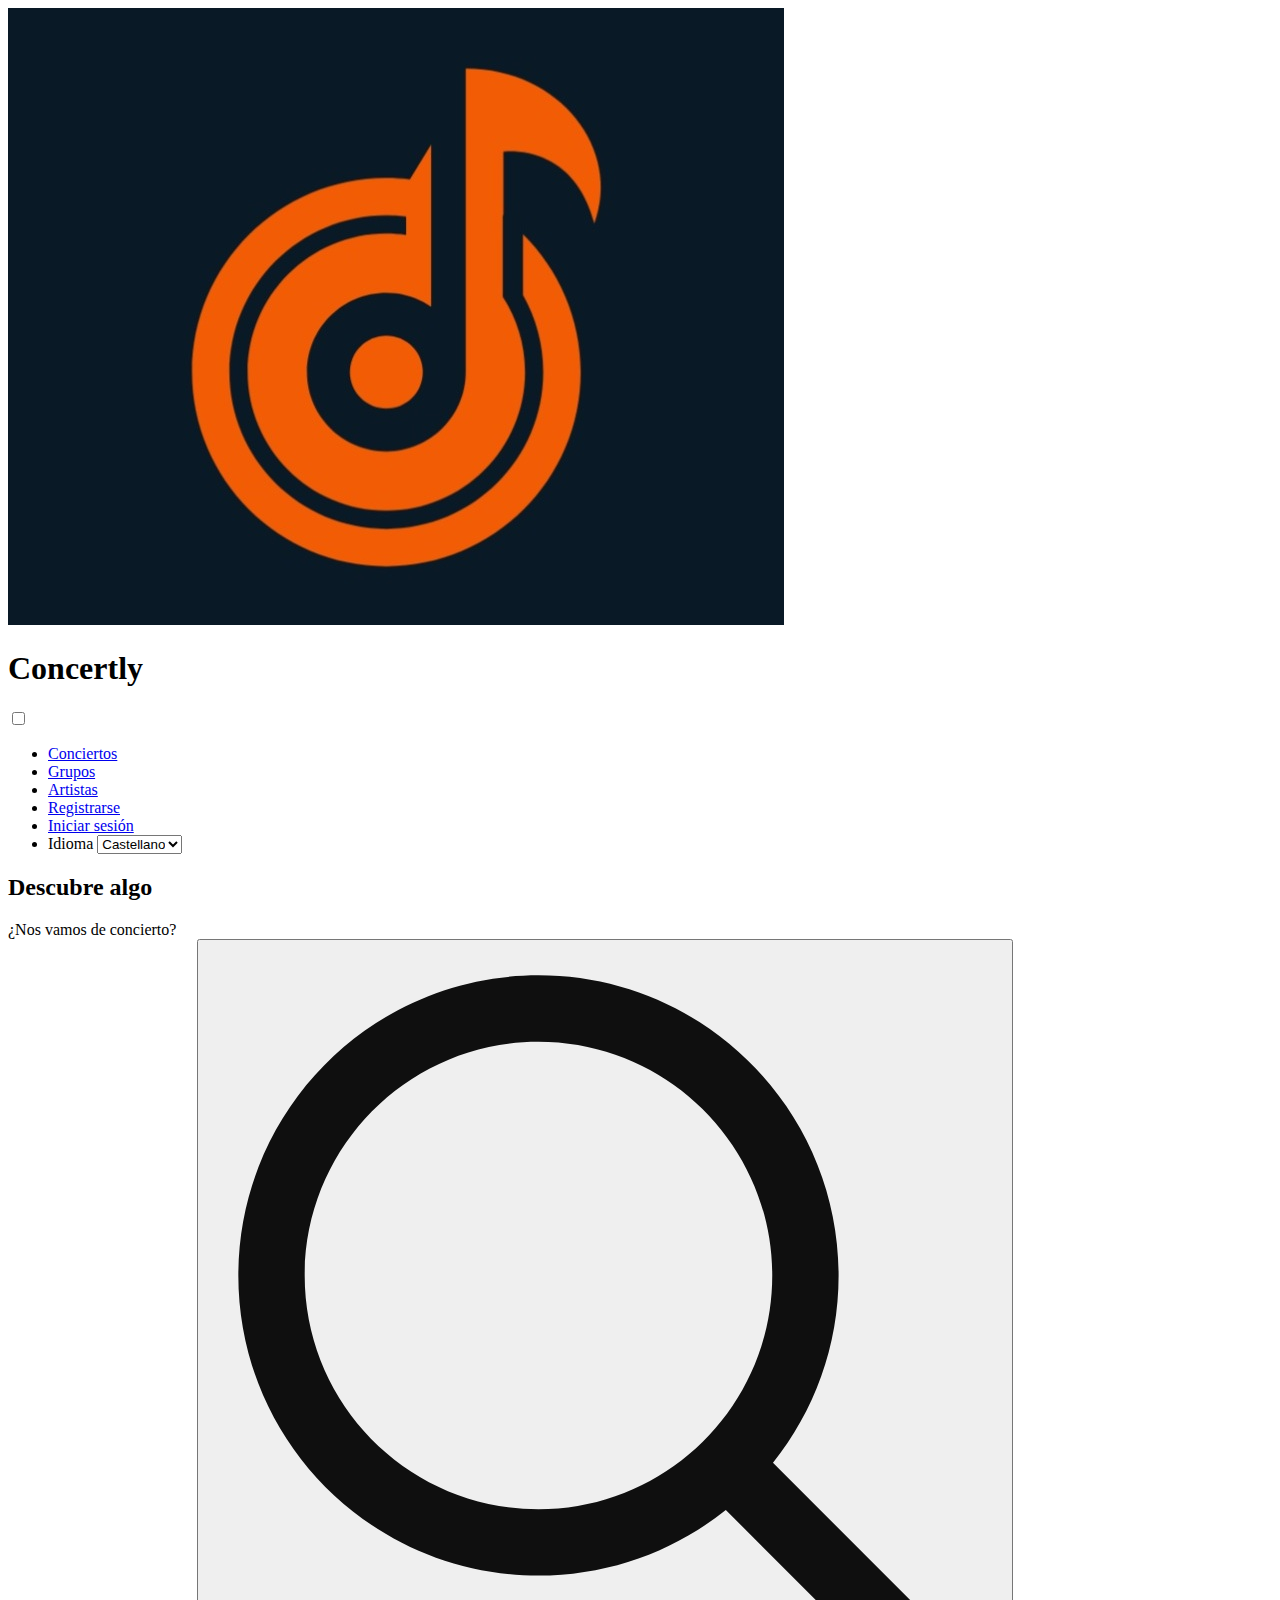
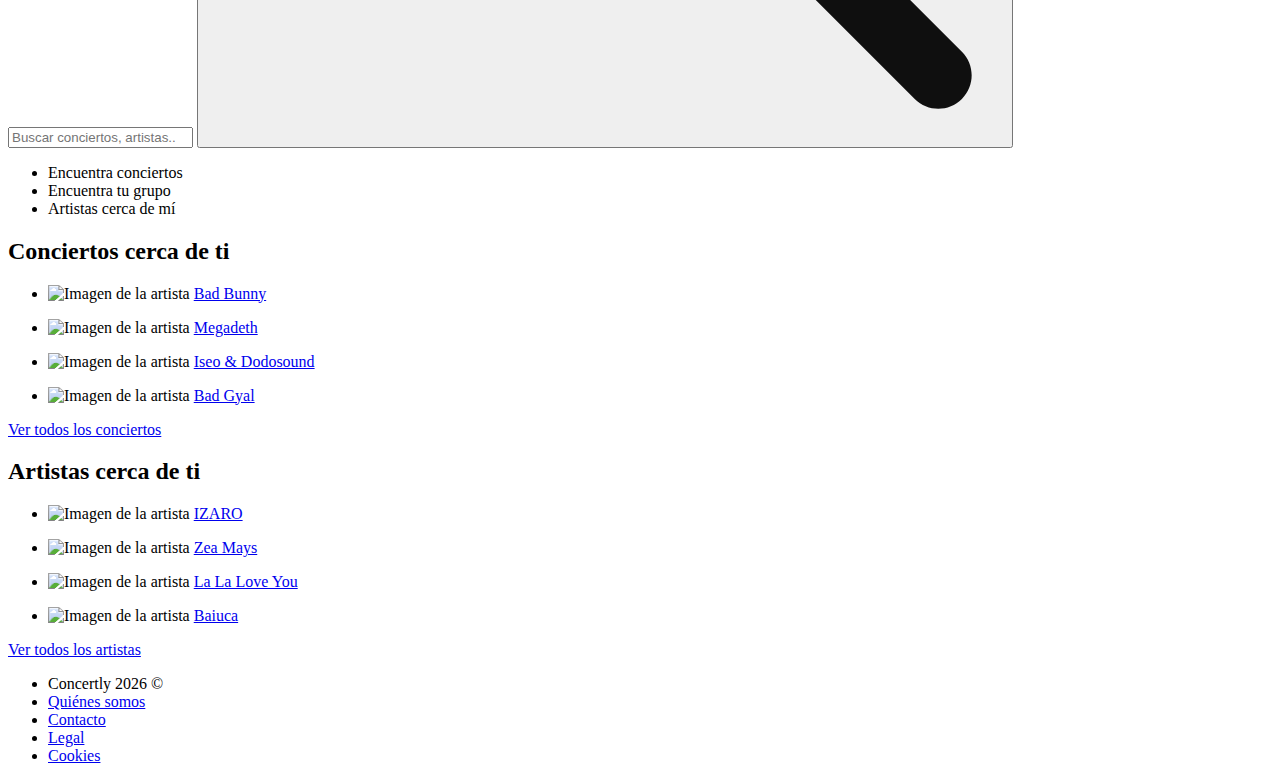
<file: index.html>
<!DOCTYPE html>
<html lang="es">
    <head>
        <meta charset="UTF-8">
        <meta name="viewport" content="width=device-width, initial-scale=1.0">
        <title>Concertly</title>
        <link rel="stylesheet" href="http://127.0.0.1:5500/css/styles.css?_cacheOverride=1772286299751">
        <link rel="apple-touch-icon" sizes="57x57" href="assets/img/favicon/apple-icon-57x57.png">
        <link rel="apple-touch-icon" sizes="60x60" href="assets/img/favicon/apple-icon-60x60.png">
        <link rel="apple-touch-icon" sizes="72x72" href="assets/img/favicon/apple-icon-72x72.png">
        <link rel="apple-touch-icon" sizes="76x76" href="assets/img/favicon/apple-icon-76x76.png">
        <link rel="apple-touch-icon" sizes="114x114" href="assets/img/favicon/apple-icon-114x114.png">
        <link rel="apple-touch-icon" sizes="120x120" href="assets/img/favicon/apple-icon-120x120.png">
        <link rel="apple-touch-icon" sizes="144x144" href="assets/img/favicon/apple-icon-144x144.png">
        <link rel="apple-touch-icon" sizes="152x152" href="assets/img/favicon/apple-icon-152x152.png">
        <link rel="apple-touch-icon" sizes="180x180" href="assets/img/favicon/apple-icon-180x180.png">
        <link rel="icon" type="image/png" sizes="192x192"  href="assets/img/favicon/android-icon-192x192.png">
        <link rel="icon" type="image/png" sizes="32x32" href="assets/img/favicon/favicon-32x32.png">
        <link rel="icon" type="image/png" sizes="96x96" href="assets/img/favicon/favicon-96x96.png">
        <link rel="icon" type="image/png" sizes="16x16" href="assets/img/favicon/favicon-16x16.png">
        <link rel="manifest" href="assets/img/favicon/922974283b2093103adbcacbc9b8aaad.ico/manifest.json">
        <meta name="msapplication-TileColor" content="#ffffff">
        <meta name="msapplication-TileImage" content="assets/img/favicon/ms-icon-144x144.png">
        <meta name="theme-color" content="#ffffff">
        <link rel="preconnect" href="https://fonts.googleapis.com">
        <link rel="preconnect" href="https://fonts.gstatic.com" crossorigin>
        <link href="https://fonts.googleapis.com/css2?family=Montserrat:wght@500;700&display=swap" rel="stylesheet">
        <link rel="preconnect" href="https://fonts.googleapis.com">
        <link rel="preconnect" href="https://fonts.gstatic.com" crossorigin>
        <link href="https://fonts.googleapis.com/css2?family=Poppins:wght@500;700&display=swap" rel="stylesheet">
    </head>
    <body class="">
        <header class="header">
                <nav class="navbar main-menu">
                    <div class="header_title_menu">
                        <a href="index.html" id="logo-icon">
                            <img class="logo-icon" src="/assets/img/logo-concertly.jpg" alt="Inicio">
                        </a>
                        <h1 class="main-title h1 logo">Concertly</h1>
                    </div>

                    <input type="checkbox" name="" id="menu_hamburguesa" class="menu_hamburguesa">
                    <label for="menu_hamburguesa" class="label_menu_hamburguesa">
                        <span class="icon-open"></span>
                        <span class="icon-close"></span>
                    </label>

                    <ul class="nav-list">
                        <li class="list-item nav-list-item"><a class="" href="/conciertos.html" target="_blank" aria-label="Conciertos">Conciertos</a></li>
                        <li class="list-item nav-list-item"><a class="" href="#" target="_blank" aria-label="Grupos">Grupos</a></li>
                        <li class="list-item nav-list-item"><a class="" href="#" target="_blank" aria-label="Artistas">Artistas</a></li>
                        <li class="list-item nav-list-item"><a class="" href="registro.html" target="_blank" aria-label="Registrarse">Registrarse</a></li>
                        <li class="list-item nav-list-item"><a href="perfil.html" class="btn btn-primary">Iniciar sesión</a></li>
                        <li class="list-item nav-list-item">
                            <label for="idioma" class="label  sr-only">Idioma</label>
                            <select name="idioma" id="idioma" class="select select-idioma">
                                <option class="option select-option" value="castellano">Castellano</option>
                                <option class="option select-option" value="euskera">Euskera</option>
                                <option class="option select-option" value="english">English</option>
                            </select>
                        </li>
                    </ul>
                </nav>
        </header>
        <main>
            <section class="container hero">
                <h2 class="titulo-secundario h2">Descubre algo</h2>
                <div class="container-input">
                    <label for="buscar" class="label">¿Nos vamos de concierto?</label>
                    <div class="input-wrapper">
                        <input type="search" name="buscar" id="buscar" placeholder="Buscar conciertos, artistas..." class="input input-search">
                        <button type="submit" class="btn btn-primary btn-search">
                            <img src="./assets/img/buscar-icon-white.svg" alt="buscar" class="icon">
                        </button>
                    </div>
                </div>
                <ul class="btn-list">
                    <li class="list-item">
                        <a class="btn btn-primary">Encuentra conciertos</a>
                    </li>
                    <li class="list-item">
                        <a class="btn btn-primary">Encuentra tu grupo</a>
                    </li>
                    <li class="list-item">
                        <a class="btn btn-primary">Artistas cerca de mí</a>
                    </li>
                </ul>
            </section>

            <section class="container conciertos">
                <div class="title_input">
                    <h2 class="titulo-secundario h2">Conciertos cerca de ti</h2>                    
                </div>

                <div class="grid-container">
                    <ul class="list card-list">
                        <li class="list-item">
                            <div class="card">
                                <picture class="card-picture">
                                    <source media="(min-width: )" srcset="" sizes="">
                                    <img class="card-picture-img" alt="Imagen de la artista" sizes="" srcset="https://img.asmedia.epimg.net/resizer/v2/RG2TP2PYOZGRFC6XBCRBNSPGUU.jpg?auth=0aface135c65e9cac3c9263eb50da0be9add6608b4c1fd43b20515a8bc7eb19f&width=360&height=203&focal=625%2C85">
                                </picture>
                                <a class="" href="#" target="_blank" rel="">Bad Bunny</a>
                            </div>
                        </li>
                    </ul>

                <ul class="list card-list">
                        <li class="list-item">
                            <div class="card">
                                <picture class="card-picture">
                                    <source media="(min-width: )" srcset="" sizes="">
                                    <img class="card-picture-img" alt="Imagen de la artista" sizes="" srcset="https://a.storyblok.com/f/336002/2211x1152/f9159173e2/concierto-megadeth-roig-arena-valencia.jpg">
                                </picture>
                                <a class="" href="conciertos.html" target="_blank" rel="">Megadeth</a>
                            </div>
                        </li>
                    </ul><ul class="list card-list">
                        <li class="list-item">
                            <div class="card">
                                <picture class="card-picture">
                                    <source media="(min-width: )" srcset="" sizes="">
                                    <img class="card-picture-img" alt="Imagen de la artista" sizes="" srcset="https://www.mondosonoro.com/wp-content/uploads/2017/05/iseo-dodosound.jpg">
                                </picture>
                                <a class="" href="#" target="_blank" rel="">Iseo & Dodosound</a>
                            </div>
                        </li>
                    </ul><ul class="list card-list">
                        <li class="list-item">
                            <div class="card">
                                <picture class="card-picture">
                                    <source media="(min-width: )" srcset="" sizes="">
                                    <img class="card-picture-img" alt="Imagen de la artista" sizes="" srcset="https://los40.com/resizer/v2/WIAQXP6RC5A4JDEUZ7XNDX2Z3Y.jpg?auth=a457b09989944e7d926a126999de23e8729b924f28c08e0efac07cdb439b4f2a">
                                </picture>
                                <a class="" href="#" target="_blank" rel="">Bad Gyal</a>
                            </div>
                        </li>
                    </ul></div>
                <a href="#" target="_blank" rel="" class="">Ver todos los conciertos</a>
            </section>

            <section class="container">
                <div class="title_input">
                    <h2 class="titulo-secundario h2">Artistas cerca de ti</h2>
                </div>

                <div class="grid-container">
                    <ul class="list card-list">
                        <li class="list-item">
                            <div class="card">
                                <picture class="card-picture">
                                    <source media="(min-width: )" srcset="" sizes="">
                                    <img class="card-picture-img" alt="Imagen de la artista" sizes="" srcset="https://www.etxepare.eus/media/uploads/noticias/galeria/slider_/7c5958a3-4a6b-4caf-8b67-0c56533b0617_16-9-aspect-ratio_default_0.jpg?c=6666fc8567390">
                                </picture>
                                <a class="" href="#" target="_blank" rel="">IZARO</a>
                            </div>
                        </li>
                    </ul>

                    <ul class="list card-list">
                        <li class="list-item">
                            <div class="card">
                                <picture class="card-picture">
                                    <source media="(min-width: )" srcset="" sizes="">
                                    <img class="card-picture-img" alt="Imagen de la artista" sizes="" srcset="https://www.ruta66.es/wp-content/uploads/2021/06/ZeaMays.jpg">
                                </picture>
                                <a class="" href="#" target="_blank" rel="">Zea Mays</a>
                            </div>
                        </li>
                    </ul><ul class="list card-list">
                        <li class="list-item">
                            <div class="card">
                                <picture class="card-picture">
                                    <source media="(min-width: )" srcset="" sizes="">
                                    <img class="card-picture-img" alt="Imagen de la artista" sizes="" srcset="https://www.sala-apolo.com/uploads/media/default/0001/07/thumb_6579_default_wide.jpeg">
                                </picture>
                                <a class="" href="#" target="_blank" rel="">La La Love You</a>
                            </div>
                        </li>
                    </ul><ul class="list card-list">
                        <li class="list-item">
                            <div class="card">
                                <picture class="card-picture">
                                    <source media="(min-width: )" srcset="" sizes="">
                                    <img class="card-picture-img" alt="Imagen de la artista" sizes="" srcset="https://paraisofestival.com/wp-content/uploads/2020/02/baiuca-600x600.jpg">
                                </picture>
                                <a class="" href="#" target="_blank" rel="">Baiuca</a>
                            </div>
                        </li>
                    </ul>
                </div>
                <a class="" href="#" target="_blank" rel="">Ver todos los artistas</a>
            </section>
        </main>
        <footer class="footer">
            <nav class="navbar">
                <ul class="nav-list footer-list">
                    <li class="list-item footer-list-item"><span class="logo">Concertly 2026 ©</span></li>
                    <li class="list-item footer-list-item"><a class="" href="#" target="_blank">Quiénes somos</a></li>
                    <li class="list-item footer-list-item"><a class="" href="#" target="_blank">Contacto</a></li>
                    <li class="list-item footer-list-item"><a class="" href="#" target="_blank">Legal</a></li>
                    <li class="list-item footer-list-item"><a class="" href="#" target="_blank">Cookies</a></li>
                </ul>
            </nav>
        </footer>
    </body>
</html>
</file>
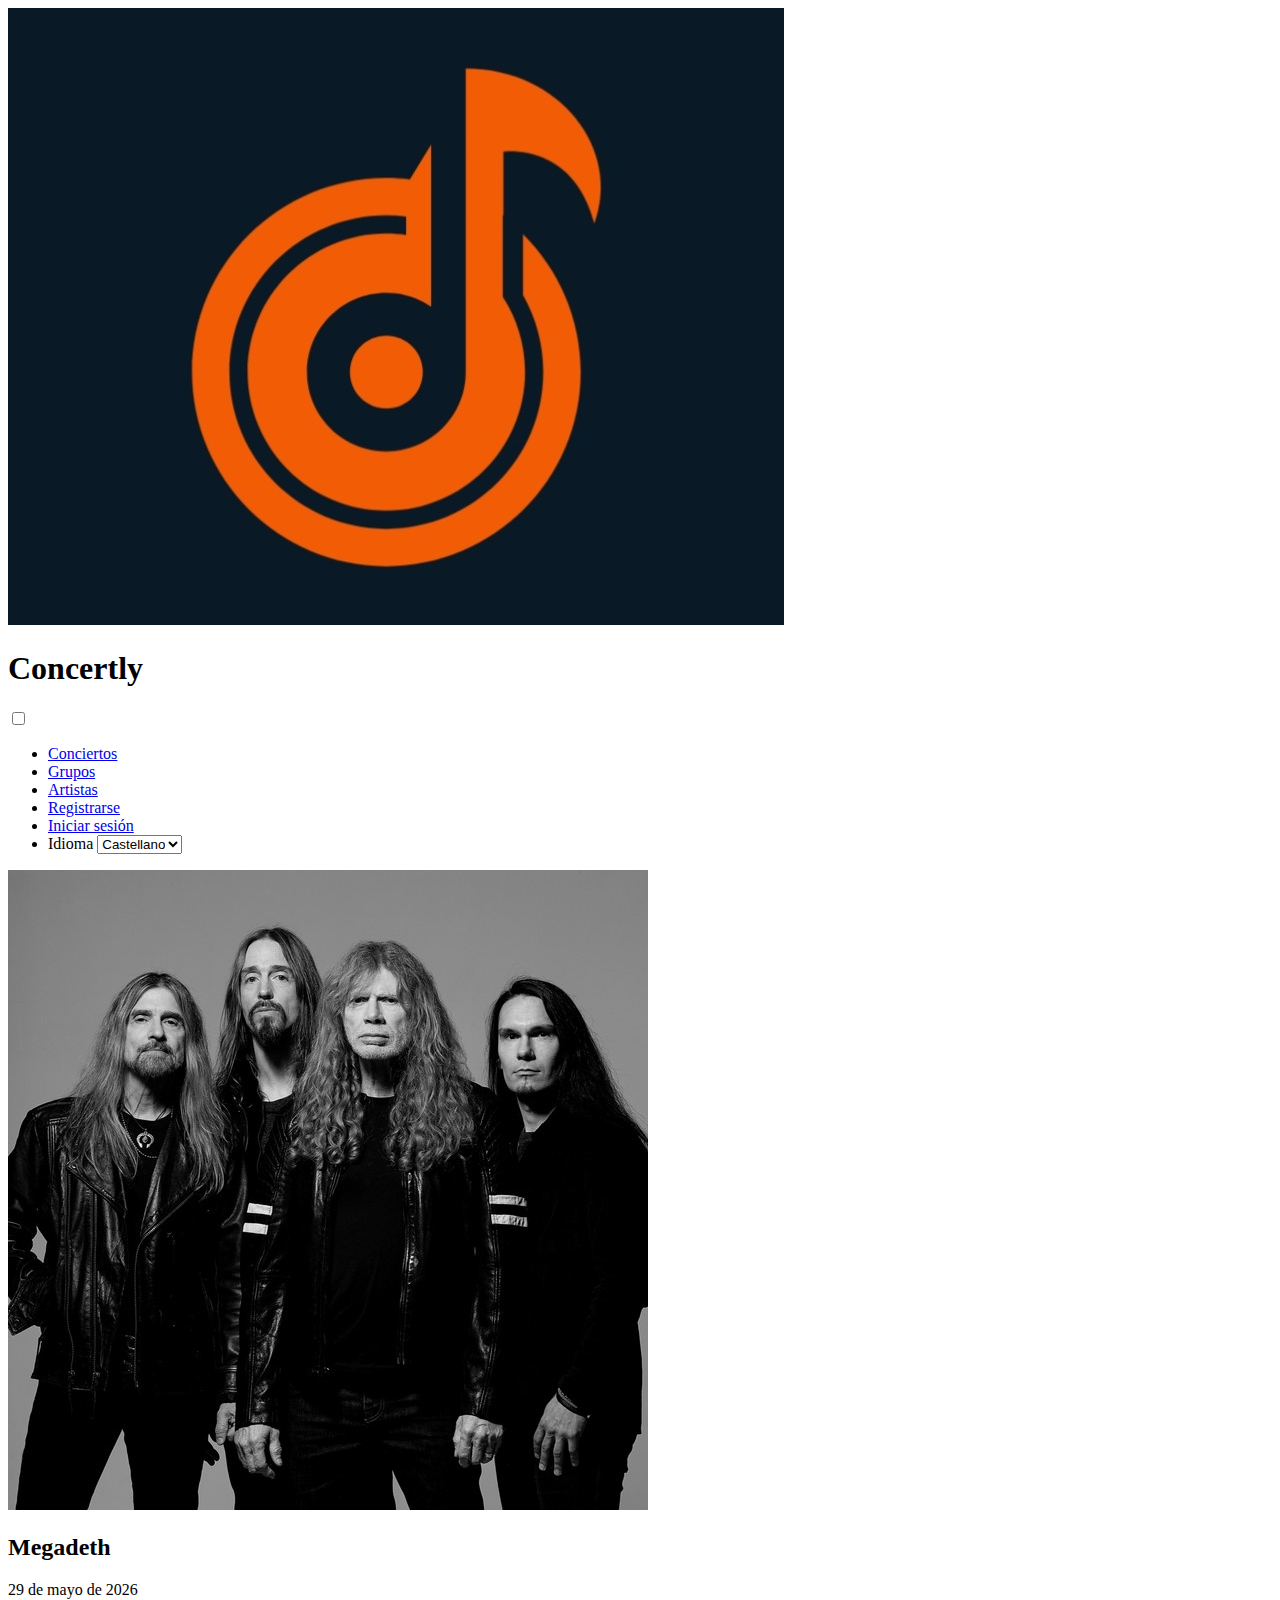
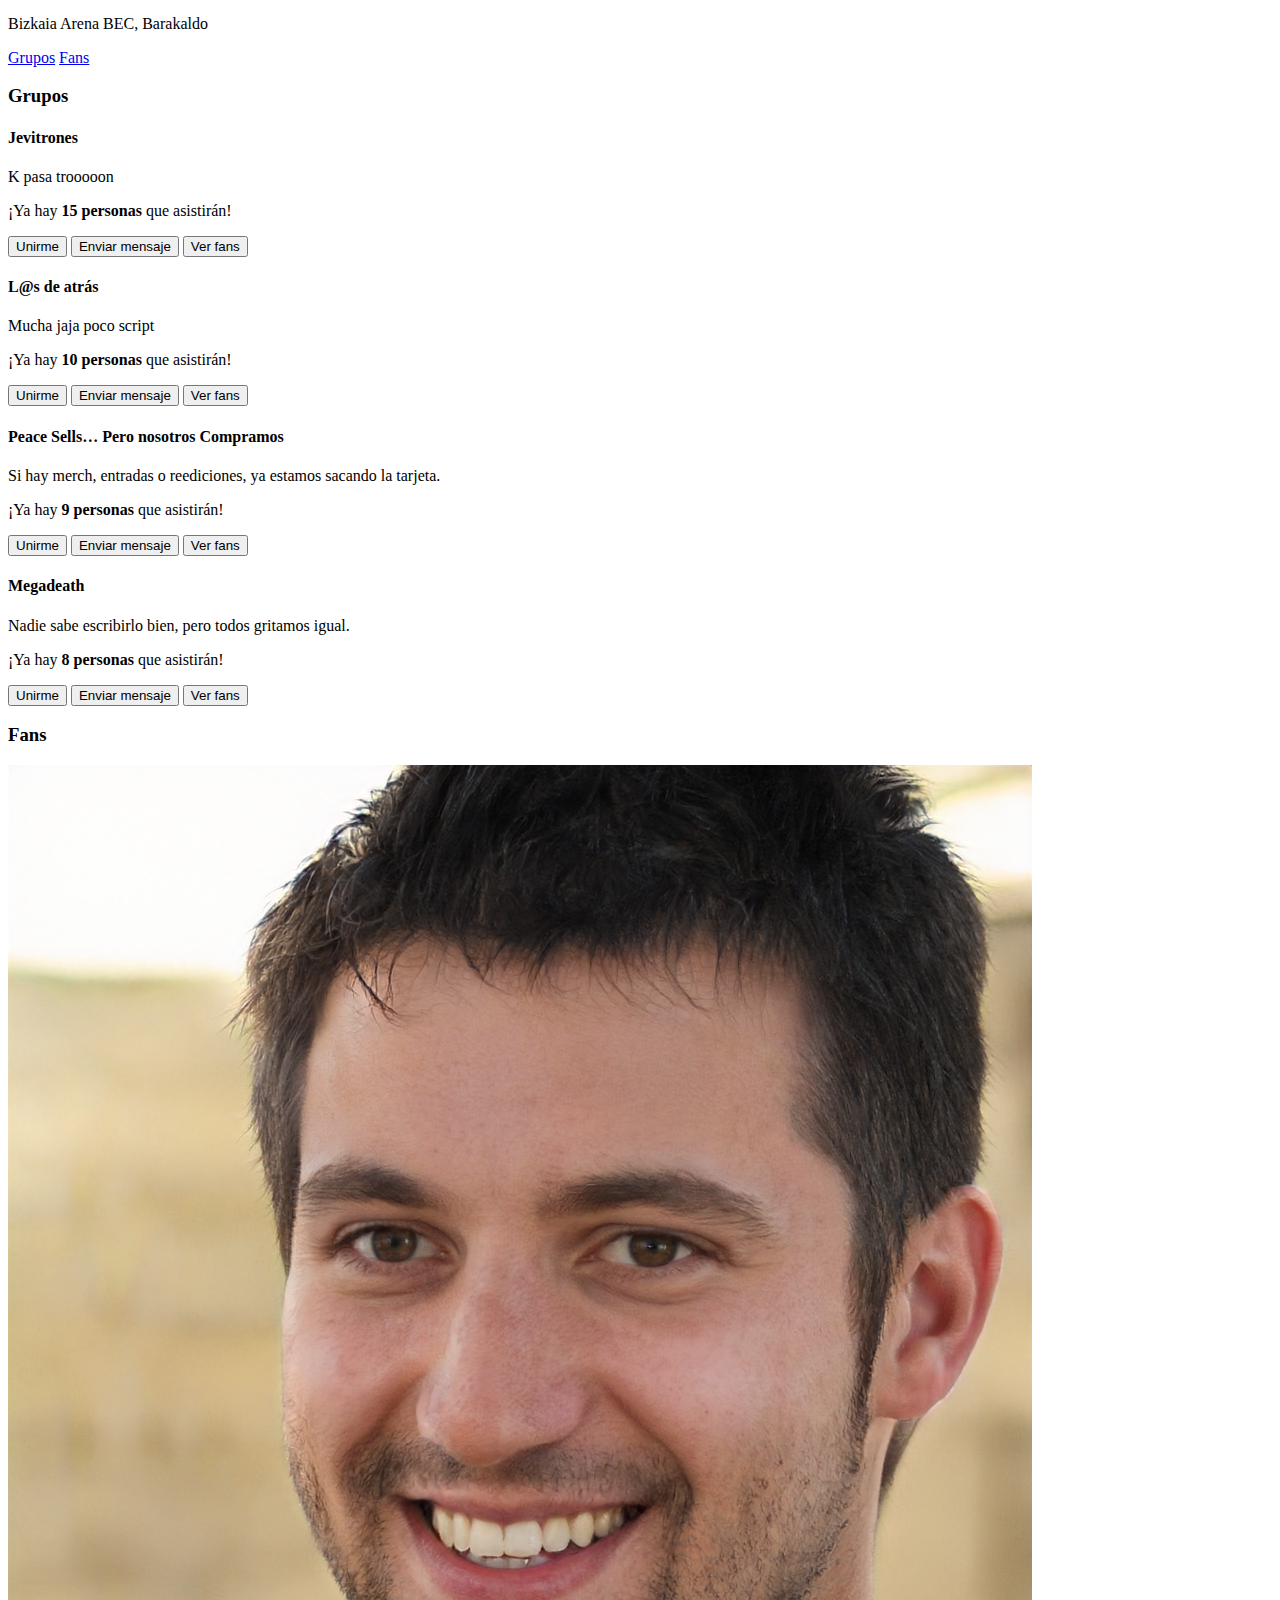
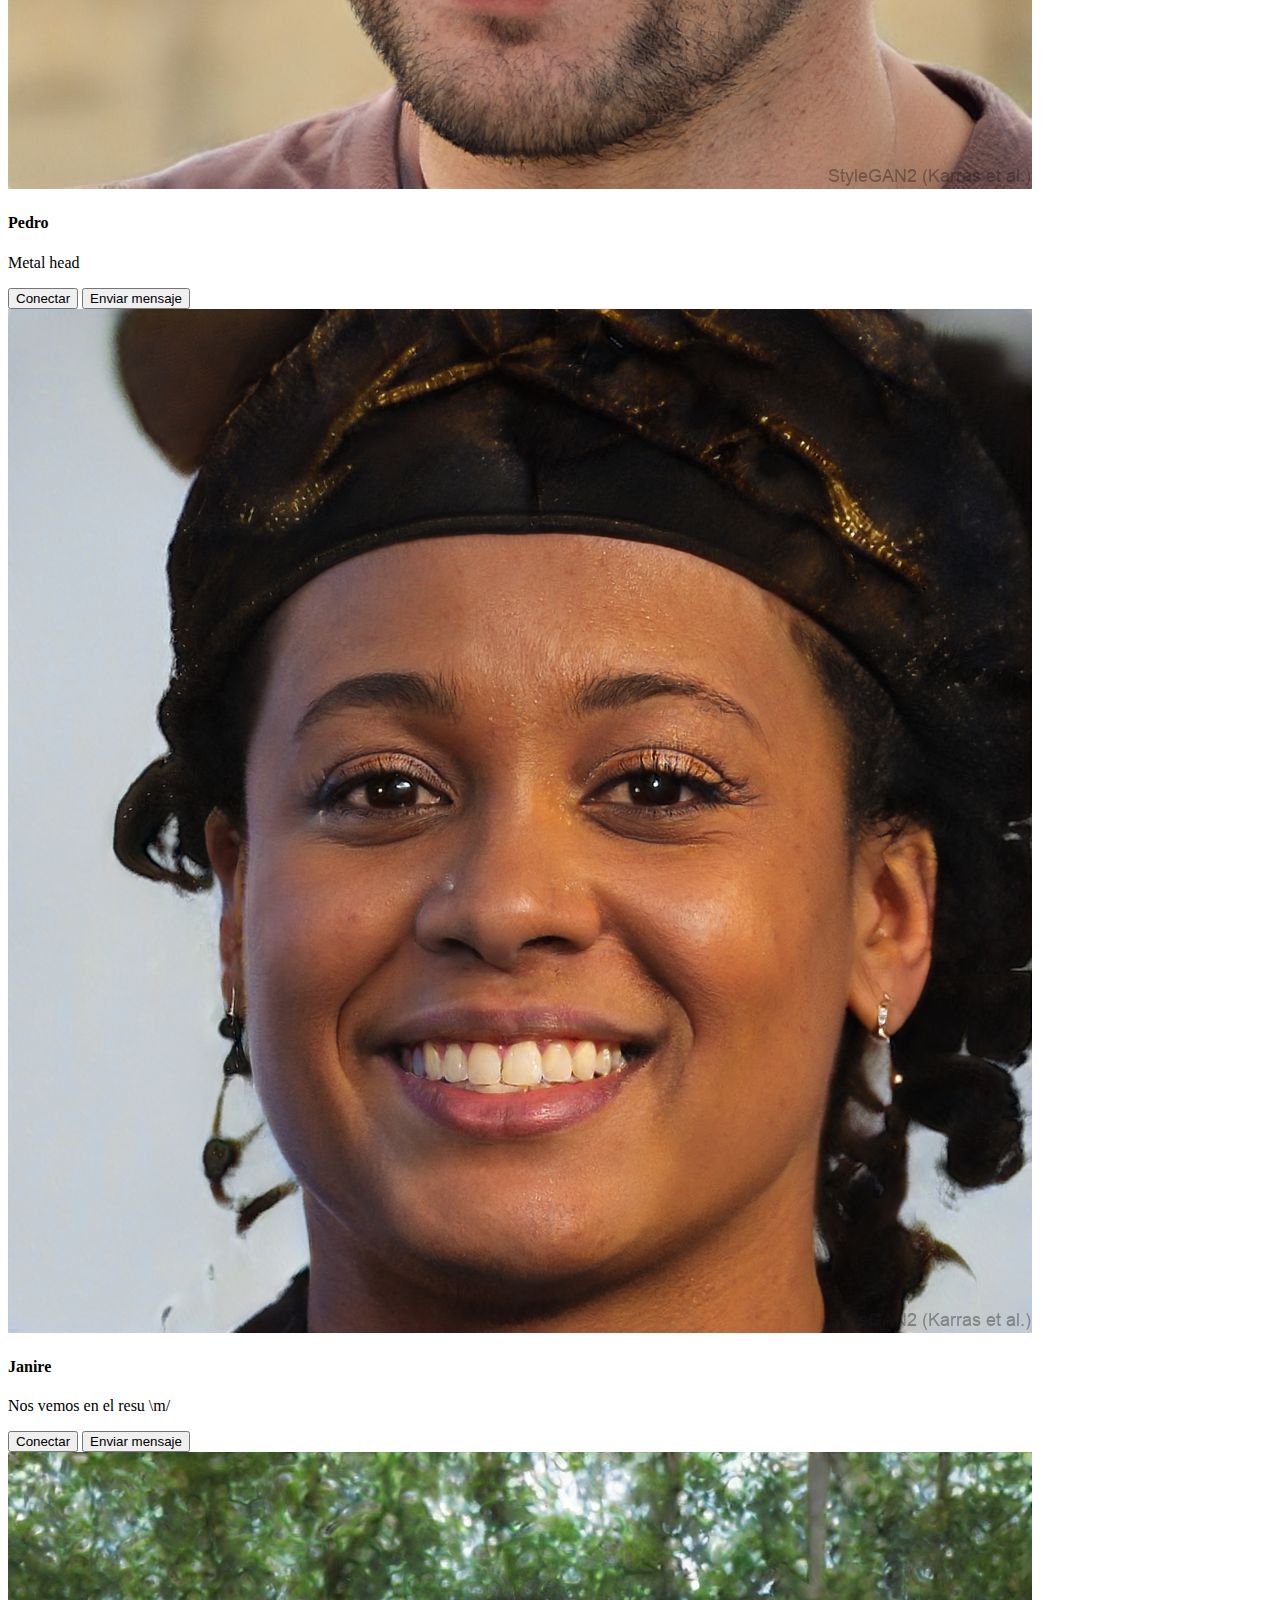
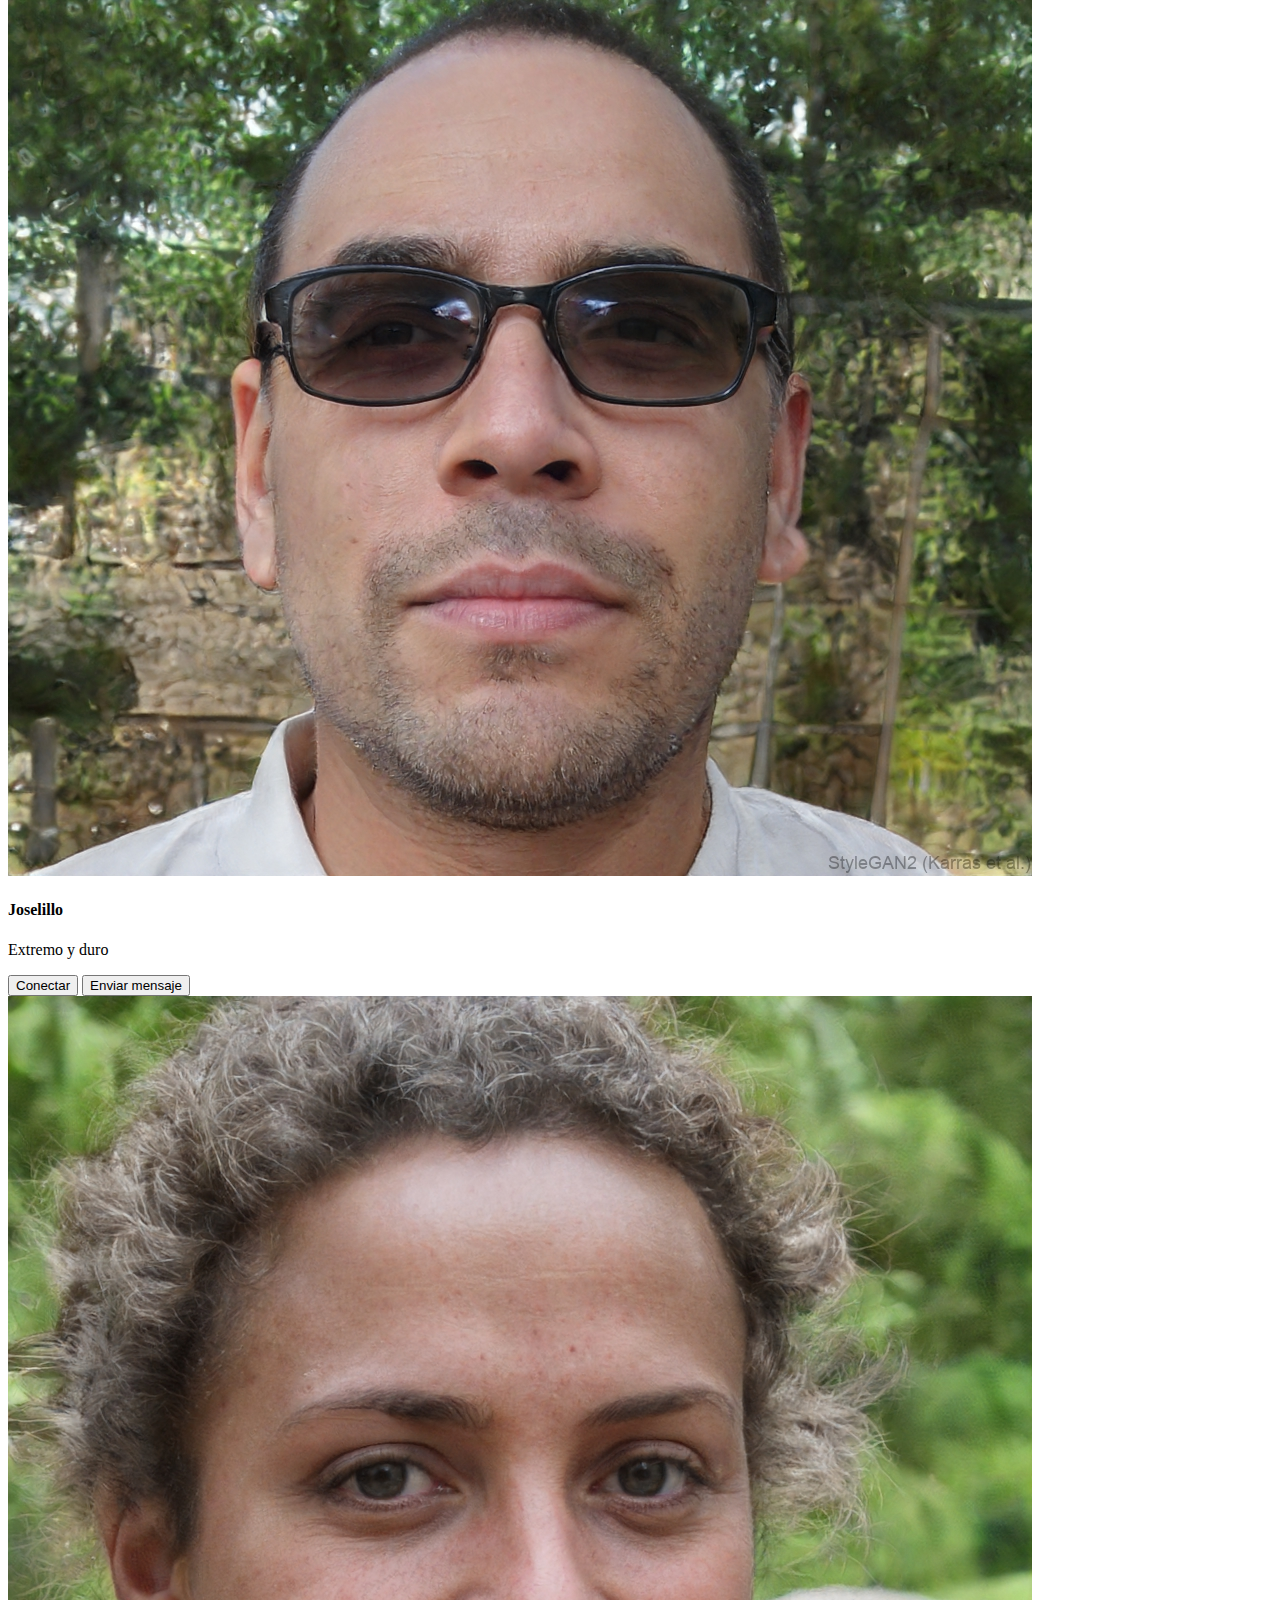
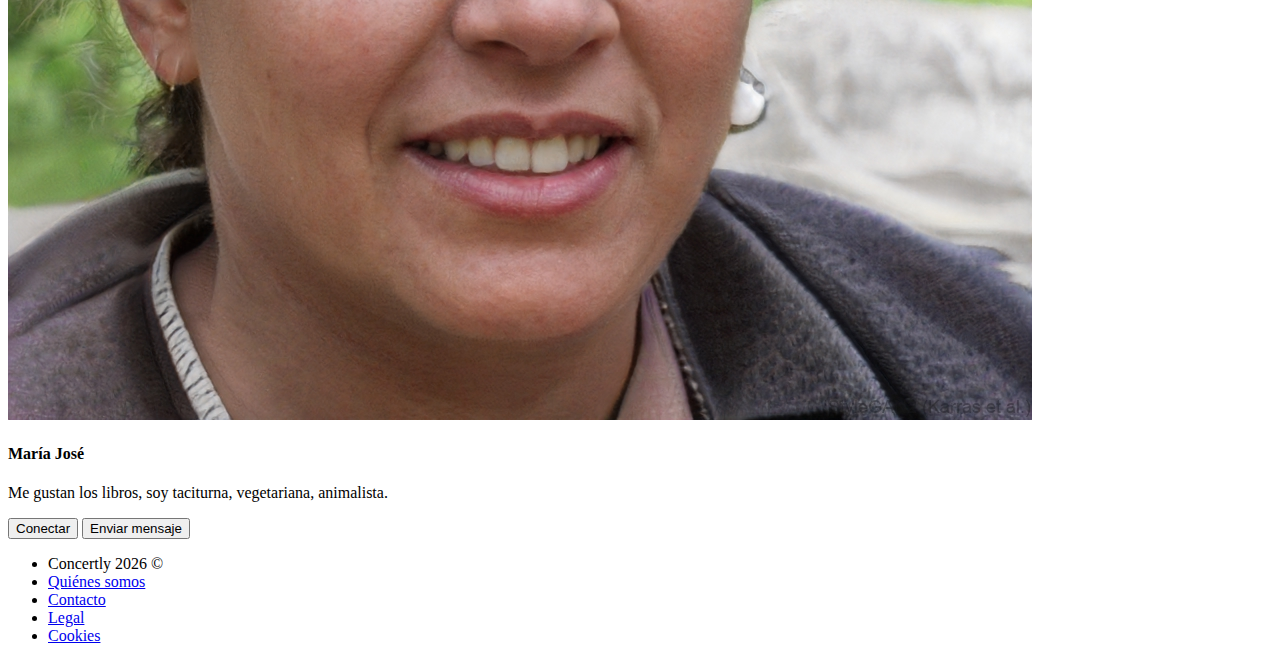
<file: conciertos.html>
<!DOCTYPE html>
<html lang="es">
    <head>
        <meta charset="UTF-8">
        <meta name="viewport" content="width=device-width, initial-scale=1.0">
        <title>Concertly</title>
        <link rel="stylesheet" href="http://127.0.0.1:5500/css/styles.css?_cacheOverride=1772286299751">
        <link rel="apple-touch-icon" sizes="57x57" href="assets/img/favicon/apple-icon-57x57.png">
        <link rel="apple-touch-icon" sizes="60x60" href="assets/img/favicon/apple-icon-60x60.png">
        <link rel="apple-touch-icon" sizes="72x72" href="assets/img/favicon/apple-icon-72x72.png">
        <link rel="apple-touch-icon" sizes="76x76" href="assets/img/favicon/apple-icon-76x76.png">
        <link rel="apple-touch-icon" sizes="114x114" href="assets/img/favicon/apple-icon-114x114.png">
        <link rel="apple-touch-icon" sizes="120x120" href="assets/img/favicon/apple-icon-120x120.png">
        <link rel="apple-touch-icon" sizes="144x144" href="assets/img/favicon/apple-icon-144x144.png">
        <link rel="apple-touch-icon" sizes="152x152" href="assets/img/favicon/apple-icon-152x152.png">
        <link rel="apple-touch-icon" sizes="180x180" href="assets/img/favicon/apple-icon-180x180.png">
        <link rel="icon" type="image/png" sizes="192x192"  href="assets/img/favicon/android-icon-192x192.png">
        <link rel="icon" type="image/png" sizes="32x32" href="assets/img/favicon/favicon-32x32.png">
        <link rel="icon" type="image/png" sizes="96x96" href="assets/img/favicon/favicon-96x96.png">
        <link rel="icon" type="image/png" sizes="16x16" href="assets/img/favicon/favicon-16x16.png">
        <link rel="manifest" href="assets/img/favicon/922974283b2093103adbcacbc9b8aaad.ico/manifest.json">
        <meta name="msapplication-TileColor" content="#ffffff">
        <meta name="msapplication-TileImage" content="assets/img/favicon/ms-icon-144x144.png">
        <meta name="theme-color" content="#ffffff">
        <link rel="preconnect" href="https://fonts.googleapis.com">
        <link rel="preconnect" href="https://fonts.gstatic.com" crossorigin>
        <link href="https://fonts.googleapis.com/css2?family=Montserrat:wght@500;700&display=swap" rel="stylesheet">
        <link rel="preconnect" href="https://fonts.googleapis.com">
        <link rel="preconnect" href="https://fonts.gstatic.com" crossorigin>
        <link href="https://fonts.googleapis.com/css2?family=Poppins:wght@500;700&display=swap" rel="stylesheet">
    </head>
    <body>
        <main class="concert">
            <header class="header">
                <nav class="navbar main-menu">
                    <div class="header_title_menu">
                        <a href="index.html" id="logo-icon">
                            <img class="logo-icon" src="/assets/img/logo-concertly.jpg" alt="Inicio">
                        </a>
                        <h1 class="main-title h1 logo">Concertly</h1>
                    </div>

                    <input type="checkbox" name="" id="menu_hamburguesa" class="menu_hamburguesa">
                    <label for="menu_hamburguesa" class="label_menu_hamburguesa">
                        <span class="icon-open"></span>
                        <span class="icon-close"></span>
                    </label>

                    <ul class="nav-list">
                        <li class="list-item nav-list-item"><a class="" href="/conciertos.html" target="_blank" aria-label="Conciertos">Conciertos</a></li>
                        <li class="list-item nav-list-item"><a class="" href="#" target="_blank" aria-label="Grupos">Grupos</a></li>
                        <li class="list-item nav-list-item"><a class="" href="#" target="_blank" aria-label="Artistas">Artistas</a></li>
                        <li class="list-item nav-list-item"><a class="" href="registro.html" target="_blank" aria-label="Registrarse">Registrarse</a></li>
                        <li class="list-item nav-list-item"><a href="perfil.html" class="btn btn-primary">Iniciar sesión</a></li>
                        <li class="list-item nav-list-item">
                            <label for="idioma" class="label  sr-only">Idioma</label>
                            <select name="idioma" id="idioma" class="select select-idioma">
                                <option class="option select-option" value="castellano">Castellano</option>
                                <option class="option select-option" value="euskera">Euskera</option>
                                <option class="option select-option" value="english">English</option>
                            </select>
                        </li>
                    </ul>
                </nav>
            </header>

            <section class="container concert-info">
                <img src="/assets/img/megadeth.jpg" alt="Foto del grupo" class="concert-avatar">
                <div class="concert-data">
                    <h2 class="h2 concert-name">Megadeth</h2>
                    <p class="concert-concertname">29 de mayo de 2026</p>
                    <p class="concert-location">Bizkaia Arena BEC, Barakaldo </p>
                </div>
            </section>

            <section class="container tabs">
                <a href="#conciertos" class="btn btn-secondary">Grupos</a>
                <a href="#fans" class="btn btn-secondary">Fans</a>
            </section>
            
            <section class="container concerts">
                <h3 id="conciertos" class="h3">Grupos</h3>
                <section class="grid-container">
                    <article class="card concert-card">
                            <div class="concert-info">
                                
                                <h4 class="h4 concert-title">Jevitrones</h4>
                                <p class="concert-date">K pasa trooooon</p>
                                <p class="concert-location">
                                    ¡Ya hay <b>15 personas</b> que asistirán!
                                </p>

                                <div class="concert-actions">
                                    <button class="btn btn-primary btn-interest">Unirme</button>
                                    <button class="btn btn-secondary btn-share">Enviar mensaje</button>
                                    <button class="btn btn-secondary btn-fans">Ver fans</button>
                                </div>
                            </div>
                    </article>
                    <article class="card concert-card">
                        <div class="concert-info">
                            
                            <h4 class="h4 concert-title">L@s de atrás</h4><p class="concert-date">Mucha jaja poco script</p>
                            <p class="concert-location">
                                ¡Ya hay <b>10 personas</b> que asistirán!
                            </p>

                            <div class="concert-actions">
                                <button class="btn btn-primary btn-interest">Unirme</button>
                                <button class="btn btn-secondary btn-share">Enviar mensaje</button>
                                <button class="btn btn-secondary btn-fans">Ver fans</button>
                            </div>
                        </div>
                    </article>
                    <article class="card concert-card">
                        <div class="concert-info">
                            
                            <h4 class="h4 concert-title">Peace Sells… Pero nosotros Compramos</h4>
                            <p class="concert-date">Si hay merch, entradas o reediciones, ya estamos sacando la tarjeta.</p>
                            <p class="concert-location">
                                ¡Ya hay <b>9 personas</b> que asistirán!
                            </p>

                            <div class="concert-actions">
                                <button class="btn btn-primary btn-interest">Unirme</button>
                                <button class="btn btn-secondary btn-share">Enviar mensaje</button>
                                <button class="btn btn-secondary btn-fans">Ver fans</button>
                            </div>
                        </div>
                    </article>
                    <article class="card concert-card">
                        <div class="concert-info">
                            <h4 class="h4 concert-title">Megadeath</h4>
                            <p class="concert-date">Nadie sabe escribirlo bien, pero todos gritamos igual.</p>
                            <p class="concert-location">
                                ¡Ya hay <b>8 personas</b> que asistirán!
                            </p>

                            <div class="concert-actions">
                                <button class="btn btn-primary btn-interest">Unirme</button>
                                <button class="btn btn-secondary btn-share">Enviar mensaje</button>
                                <button class="btn btn-secondary btn-fans">Ver fans</button>
                            </div>
                        </div>
                    </article>
                </section>
            </section>
            <section class="container fans">
                <h3 id="fans" class="h3">Fans</h3>
                    <section class=" grid-container">
                        <article class="card concert-card">
                            <img src="assets/img/avatar1.jpg" alt="Foto del fan" class="concert-img">
                            
                            <div class="concert-info">
                                <h4 class="h4 concert-title">Pedro</h4>
                                <p class="concert-date">Metal head</p>
                                </p>

                                <div class="concert-actions">
                                    <button class="btn btn-primary btn-interest">Conectar</button>
                                    <button class="btn btn-secondary btn-share">Enviar mensaje</button>
                                </div>
                            </div>
                        </article>
                        <article class="card concert-card">
                            <img src="assets/img/avatar2.jpg" alt="Foto del fan" class="concert-img">
                                <div class="concert-info">
                                    
                                    <h4 class="h4 concert-title">Janire</h4>
                                    <p class="concert-date">Nos vemos en el resu \m/</p>
                                    <div class="concert-actions">
                                        <button class="btn btn-primary btn-interest">Conectar</button>
                                        <button class="btn btn-secondary btn-share">Enviar mensaje</button>
                                    </div>
                                </div>
                        </article>
                        <article class="card concert-card">
                            <img src="assets/img/avatar3.jpg" alt="Foto del fan" class="concert-img">
                            
                            <div class="concert-info">
                                
                                <h4 class="h4 concert-title">Joselillo</h4>
                                <p class="concert-date">Extremo y duro</p>
                                </p>

                                <div class="concert-actions">
                                    <button class="btn btn-primary btn-interest">Conectar</button>
                                    <button class="btn btn-secondary btn-share">Enviar mensaje</button>
                                </div>
                            </div>
                        </article>
                        <article class="card concert-card">
                            <img src="assets/img/avatar4.jpg" alt="Foto del fan" class="concert-img">
                            
                            <div class="concert-info">
                                <h4 class="h4 concert-title">María José</h4>
                                <p class="concert-date">Me gustan los libros, soy taciturna, vegetariana, animalista.</p>


                                <div class="concert-actions">
                                    <button class="btn btn-primary btn-interest">Conectar</button>
                                    <button class="btn btn-secondary btn-share">Enviar mensaje</button>
                                </div>
                            </div>
                        </article>
                    </section>
            </section>
        </main>
        <footer class="footer">
            <nav class="navbar">
                <ul class="nav-list footer-list">
                    <li class="list-item footer-list-item"><span class="logo">Concertly 2026 ©</span></li>
                    <li class="list-item footer-list-item"><a class="" href="#" target="_blank">Quiénes somos</a></li>
                    <li class="list-item footer-list-item"><a class="" href="#" target="_blank">Contacto</a></li>
                    <li class="list-item footer-list-item"><a class="" href="#" target="_blank">Legal</a></li>
                    <li class="list-item footer-list-item"><a class="" href="#" target="_blank">Cookies</a></li>
                </ul>
            </nav>
        </footer>
    </body>
</html>
</file>
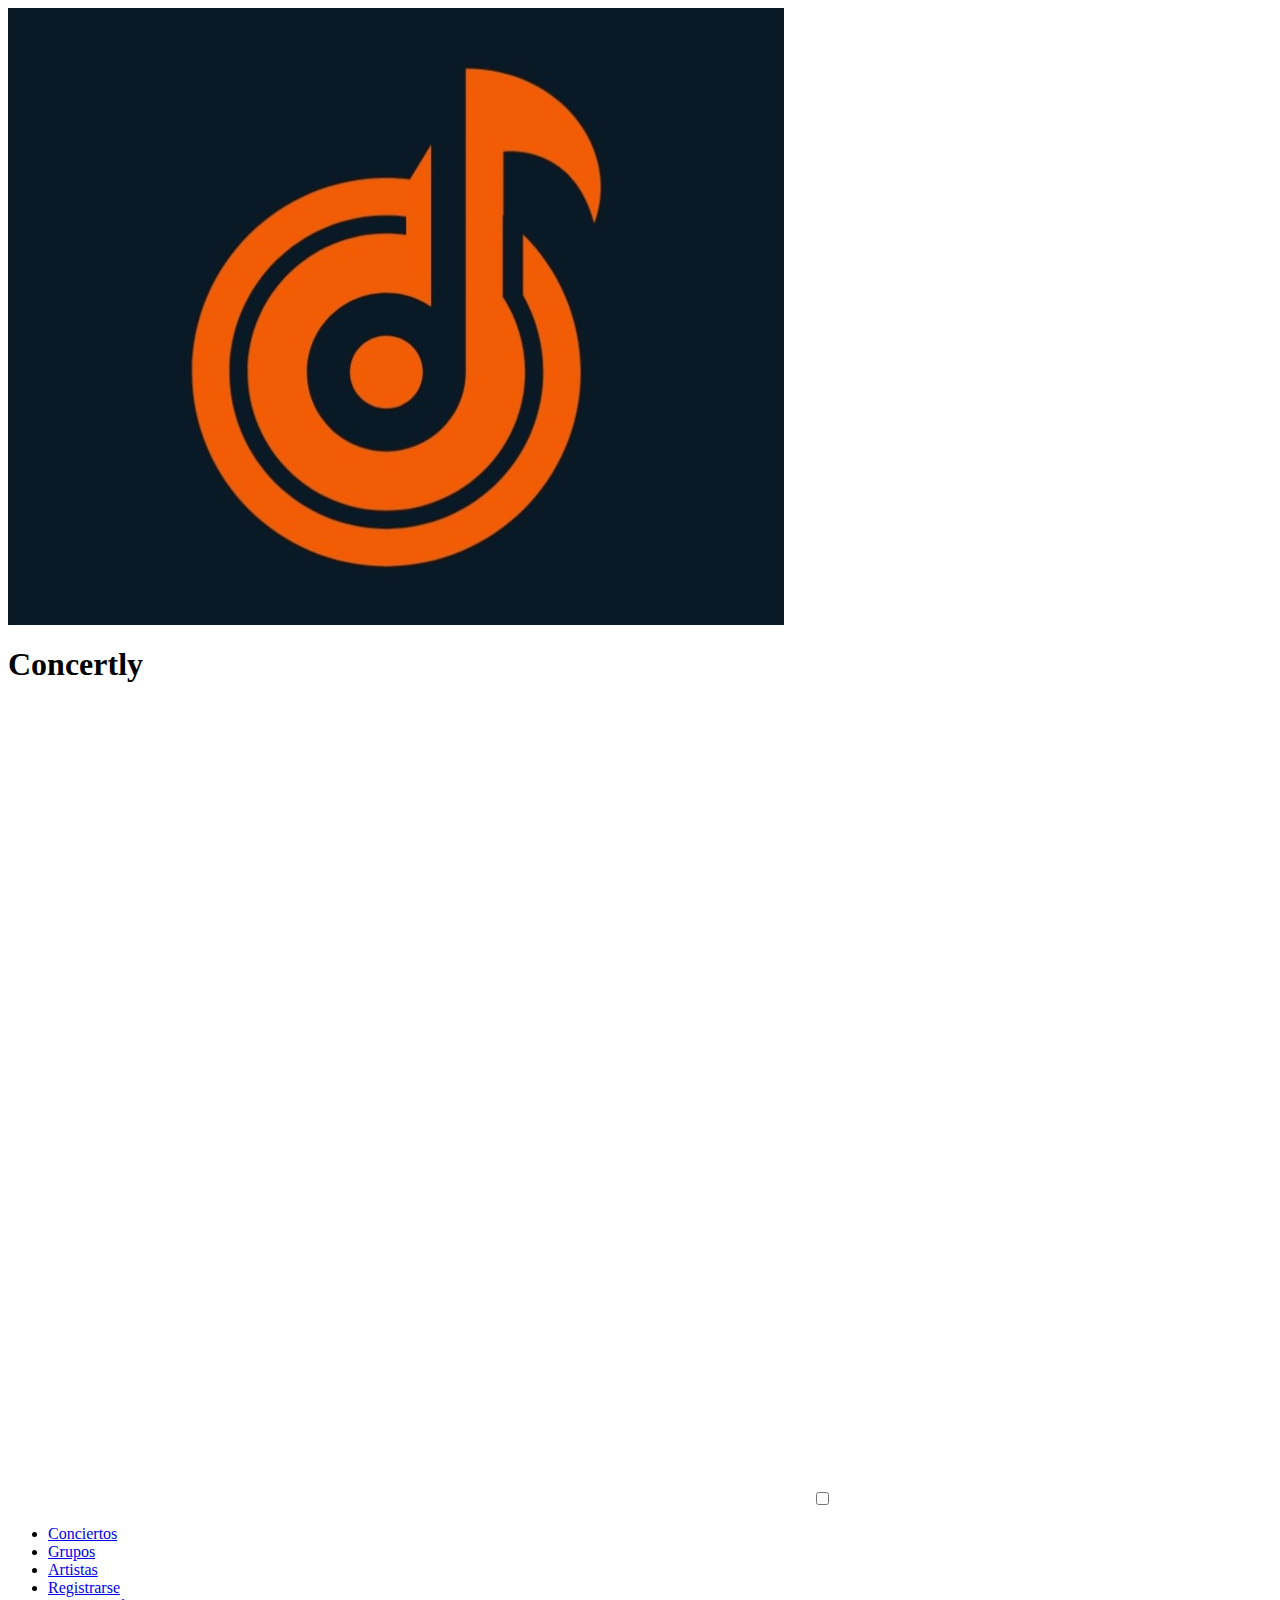
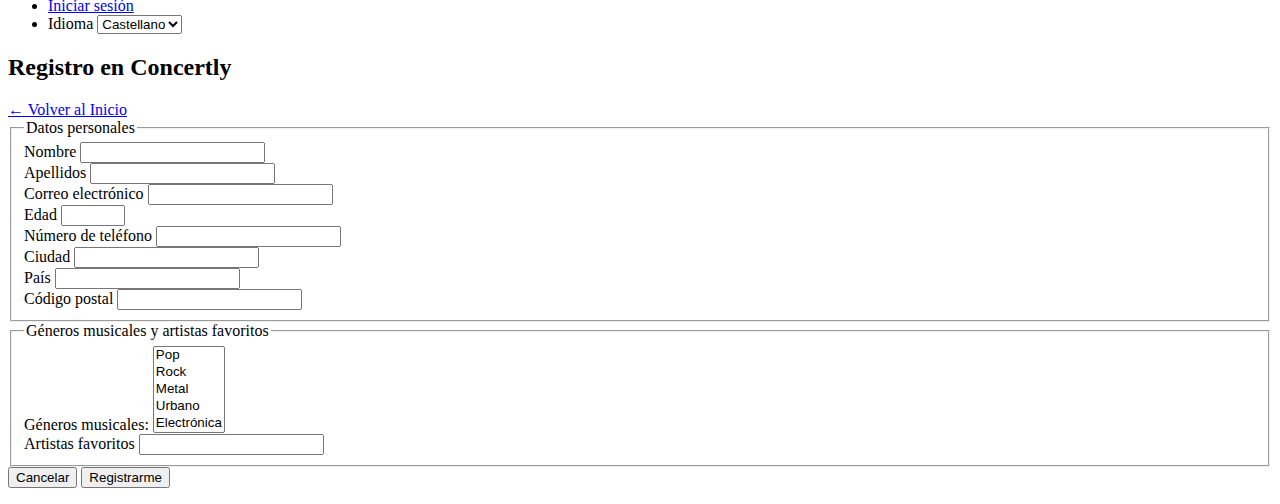
<file: registro.html>
<html lang="es">
    <head>
        <meta charset="UTF-8">
        <meta name="viewport" content="width=device-width, initial-scale=1.0">
        <title>Concertly</title>
        <link rel="stylesheet" href="http://127.0.0.1:5500/css/styles.css?_cacheOverride=1772286299751">
        <link rel="apple-touch-icon" sizes="57x57" href="assets/img/favicon/apple-icon-57x57.png">
        <link rel="apple-touch-icon" sizes="60x60" href="assets/img/favicon/apple-icon-60x60.png">
        <link rel="apple-touch-icon" sizes="72x72" href="assets/img/favicon/apple-icon-72x72.png">
        <link rel="apple-touch-icon" sizes="76x76" href="assets/img/favicon/apple-icon-76x76.png">
        <link rel="apple-touch-icon" sizes="114x114" href="assets/img/favicon/apple-icon-114x114.png">
        <link rel="apple-touch-icon" sizes="120x120" href="assets/img/favicon/apple-icon-120x120.png">
        <link rel="apple-touch-icon" sizes="144x144" href="assets/img/favicon/apple-icon-144x144.png">
        <link rel="apple-touch-icon" sizes="152x152" href="assets/img/favicon/apple-icon-152x152.png">
        <link rel="apple-touch-icon" sizes="180x180" href="assets/img/favicon/apple-icon-180x180.png">
        <link rel="icon" type="image/png" sizes="192x192" href="assets/img/favicon/android-icon-192x192.png">
        <link rel="icon" type="image/png" sizes="32x32" href="assets/img/favicon/favicon-32x32.png">
        <link rel="icon" type="image/png" sizes="96x96" href="assets/img/favicon/favicon-96x96.png">
        <link rel="icon" type="image/png" sizes="16x16" href="assets/img/favicon/favicon-16x16.png">
        <link rel="manifest" href="assets/img/favicon/922974283b2093103adbcacbc9b8aaad.ico/manifest.json">
        <meta name="msapplication-TileColor" content="#ffffff">
        <meta name="msapplication-TileImage" content="assets/img/favicon/ms-icon-144x144.png">
        <meta name="theme-color" content="#ffffff">
        
        <link rel="preconnect" href="https://fonts.googleapis.com">
        <link rel="preconnect" href="https://fonts.gstatic.com" crossorigin="">
        <link href="https://fonts.googleapis.com/css2?family=Montserrat:ital,wght@0,100..900;1,100..900&amp;family=Poppins:ital,wght@0,300;0,500;0,700;1,300;1,500;1,700&amp;display=swap" rel="stylesheet">

        <link rel="preconnect" href="https://fonts.googleapis.com">
        <link rel="preconnect" href="https://fonts.gstatic.com" crossorigin="">
        <link href="https://fonts.googleapis.com/css2?family=Montserrat:ital,wght@0,100..900;1,100..900&amp;display=swap" rel="stylesheet">
    </head>
    <body class="">
        <header class="header">
                <nav class="navbar main-menu">
                    <div class="header_title_menu">
                        <a href="index.html" id="logo-icon">
                            <img class="logo-icon" src="/assets/img/logo-concertly.jpg" alt="Inicio">
                        </a>
                        <h1 class="main-title h1 logo">Concertly</h1>
                    </div>

                    <label for="menu_hamburguesa" class="label_menu_hamburguesa">
                        
                    <span class="menu-icon" id="menu-icon">
                            <img src="/assets/img/menu-icon-white.svg" alt="Menú">
                        </span></label>
                    <input type="checkbox" name="" id="menu_hamburguesa" class="menu_hamburguesa">

                    <ul class="nav-list">
                        <li class="list-item nav-list-item"><a class="" href="/conciertos.html" target="_blank" aria-label="Conciertos">Conciertos</a></li>
                        <li class="list-item nav-list-item"><a class="" href="#" target="_blank" aria-label="Grupos">Grupos</a></li>
                        <li class="list-item nav-list-item"><a class="" href="#" target="_blank" aria-label="Artistas">Artistas</a></li>
                        <li class="list-item nav-list-item"><a class="" href="registro.html" target="_blank" aria-label="Registrarse">Registrarse</a></li>
                        <li class="list-item nav-list-item"><a href="perfil.html" class="btn btn-primary">Iniciar sesión</a></li>
                        <li class="list-item nav-list-item">
                            <label for="idioma" class="label  sr-only">Idioma</label>
                            <select name="idioma" id="idioma" class="select select-idioma">
                                <option class="option select-option" value="castellano">Castellano</option>
                                <option class="option select-option" value="euskera">Euskera</option>
                                <option class="option select-option" value="english">English</option>
                            </select>
                        </li>
                    </ul>
                </nav>
        </header>
        
            <main>
                <section class="container registro">
                    <header class="registro-header">
                        
                        <h2>Registro en Concertly</h2>
                        <a class="btn btn-secondary" href="index.html" target="_blank" aria-label="Volver al Inicio">&larr; Volver al Inicio</a>
                    </header>

                    <section class="card">   
                        <form action="#" method="post" class="form-registro">

                        <fieldset class="form-group grid-container">
                            <legend class="legend">Datos personales</legend>

                            <div class="form-group">
                            <label for="nombre" class="label">Nombre</label>
                            <input type="text" id="nombre" name="nombre" class="input" required="">
                            </div>

                            <div class="form-group">
                            <label for="apellidos" class="label">Apellidos</label>
                            <input type="text" id="apellidos" name="apellidos" class="input" required="">
                            </div>

                            <div class="form-group">
                            <label for="email" class="label">Correo electrónico</label>
                            <input type="email" id="email" name="email" required="" class="input">
                            </div>

                            <div class="form-group">
                            <label for="edad" class="label">Edad</label>
                            <input type="number" id="edad" name="edad" min="18" max="100" class="input" required="">
                            </div>

                            <div class="form-group">
                            <label for="telefono" class="label">Número de teléfono</label>
                            <input type="tel" id="telefono" name="telefono" class="input">
                            </div>

                            <div class="form-group">
                            <label for="ciudad" class="label">Ciudad</label>
                            <input type="text" id="ciudad" name="ciudad" class="input">
                            </div>

                            <div class="form-group">
                            <label for="pais" class="label">País</label>
                            <input type="text" id="pais" name="pais" class="input">
                            </div>

                            <div class="form-group">
                            <label for="codigo-postal" class="label">Código postal</label>
                            <input type="text" id="codigo-postal" name="codigo_postal" class="input">
                            </div>
                        </fieldset>

                        <fieldset class="form-group grid-container">
                            <legend class="legend">Géneros musicales y artistas favoritos</legend>

                                <div class="input-wrapper">
                                    <label for="genre">Géneros musicales:</label>
                                    <select id="genre" name="genre[]" multiple size="5">
                                        <option value="pop">Pop</option>
                                        <option value="rock">Rock</option>
                                        <option value="metal">Metal</option>
                                        <option value="urbano">Urbano</option>
                                        <option value="electronica">Electrónica</option>
                                    </select>
                                </div>

                                <div class="form-group">
                                    <label for="artistas" class="label">Artistas favoritos</label>
                                    <input type="text" id="artistas" name="artistas" class="input">
                                </div>
                            </fieldset>

                        <div class="form-group btn-list">
                            <button type="button" class="btn secondary-btn">Cancelar</button>
                            <button type="submit" class="btn primary-btn btn-submit">Registrarme</button>
                        </div>
                    </form>
    </section> 
                </section>
            </main>


    
    

            
    


    </body>
</html>
</file>
